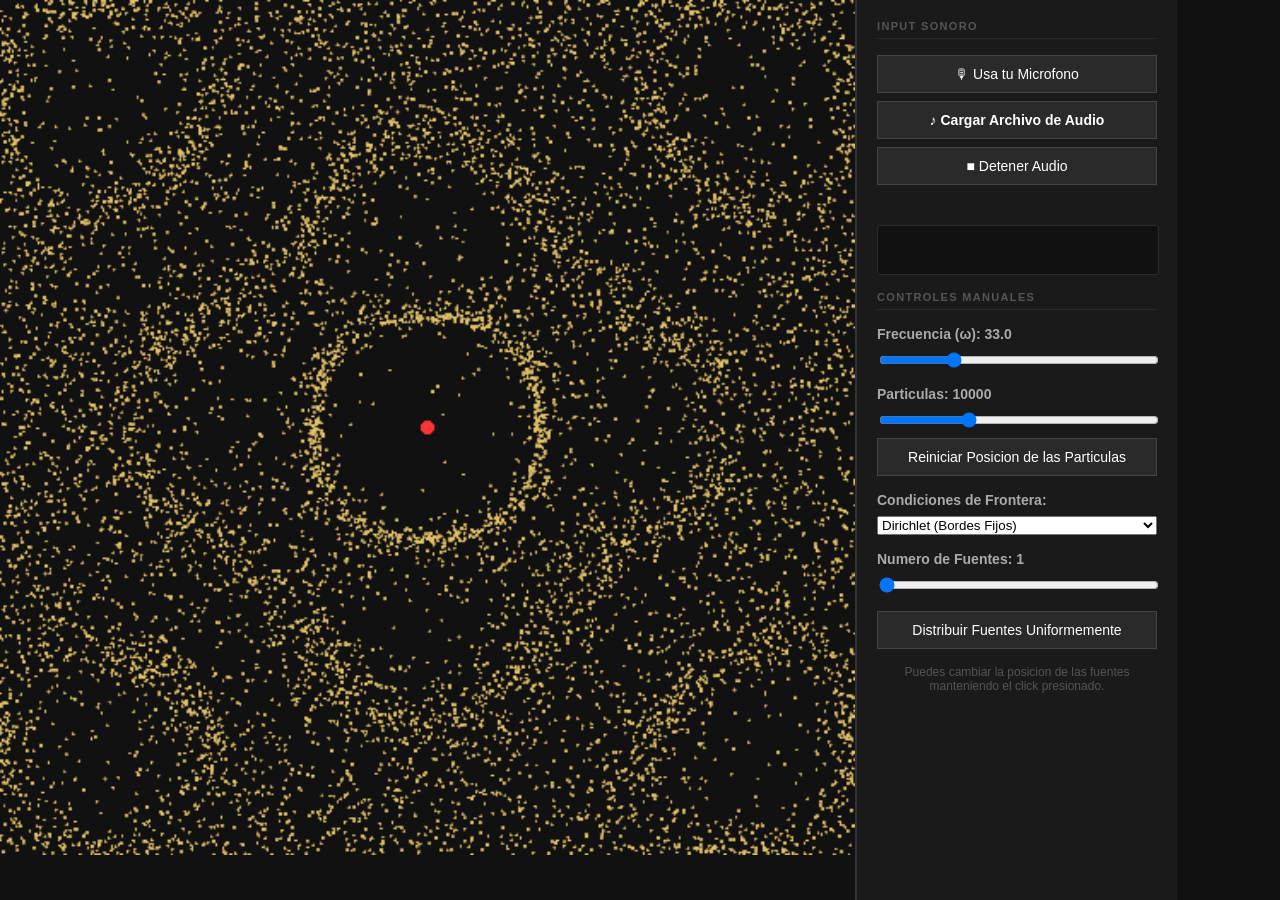
<file: simulation_chladni/index.html>
<!DOCTYPE html>
<html lang="en">
<head>
    <meta charset="UTF-8">
    <meta name="viewport" content="width=device-width, initial-scale=1.0">
    <title>Simulación Figuras de Chladni</title>
    <link rel="stylesheet" href="style.css">
</head>
<body>
    <div id="app-container">
        <canvas id="glCanvas"></canvas>

        <div id="controls">

            <!-- AUDIO SECTION -->
            <div class="section-title">Input Sonoro</div>

            <div class="control-group">
                <button id="btnMic">🎙 Usa tu Microfono</button>

                <label class="file-label" for="inputFile">♪ Cargar Archivo de Audio</label>
                <input type="file" id="inputFile" accept="audio/*">

                <button id="btnStopAudio">■ Detener Audio</button>
                <p id="audioStatus" class="audio-status"></p>
            </div>

            <!-- VU meter / frequency visualizer -->
            <canvas id="vuCanvas" width="240" height="48"></canvas>

            <!-- MANUAL CONTROLS -->
            <div class="section-title">Controles Manuales</div>

            <div class="control-group">
                <label>Frecuencia (ω): <span id="valFreq">33.0</span></label>
                <input type="range" id="sliderFreq" min="10" max="100" step="0.5" value="33" autocomplete="off">
            </div>

            <div class="control-group">
                <label>Particulas: <span id="valParticles">10000</span></label>
                <input type="range" id="sliderParticles" min="1000" max="30000" step="1000" value="10000" autocomplete="off">
                <button id="btnRstPrtclPos">Reiniciar Posicion de las Particulas</button>
            </div>

            <div class="control-group">
                <label>Condiciones de Frontera:</label>
                <select id="selectBC" autocomplete="off">
                    <option value="dirichlet">Dirichlet (Bordes Fijos)</option>
                    <option value="neumann">Neumann (Bordes Libres)</option>
                </select>
            </div>

            <div class="control-group">
                <label>Numero de Fuentes: <span id="valSources">1</span></label>
                <input type="range" id="sliderSources" min="1" max="10" step="1" value="1" autocomplete="off">
            </div>

            <button id="btnEvenSources">Distribuir Fuentes Uniformemente</button>
            <p class="hint">Puedes cambiar la posicion de las fuentes manteniendo el click presionado.</p>
        </div>
    </div>

    <script src="script.js"></script>
</body>
</html>
</file>
<file: simulation_chladni/style.css>
body {
    margin: 0;
    padding: 0;
    background-color: #111;
    color: #eee;
    font-family: sans-serif;
    overflow: hidden;
}

#app-container {
    display: flex;
    height: 100vh;
    width: 100vw;
}

#glCanvas {
    width: 70vw;
    height: 70vw;
    max-height: 95vh;
    max-width: 95vh;
    flex-shrink: 0;
    background-color: #000;
    cursor: crosshair;
}

#controls {
    width: 280px;
    min-width: 200px;
    background-color: #1a1a1a;
    padding: 20px;
    display: flex;
    flex-direction: column;
    gap: 16px;
    border-left: 2px solid #333;
    overflow-y: auto;
    flex-shrink: 1;
}

.section-title {
    font-size: 11px;
    font-weight: bold;
    letter-spacing: 0.12em;
    text-transform: uppercase;
    color: #555;
    border-bottom: 1px solid #2a2a2a;
    padding-bottom: 6px;
}

.control-group {
    display: flex;
    flex-direction: column;
    gap: 8px;
}

label {
    font-size: 14px;
    font-weight: bold;
    color: #aaa;
}

input[type="range"], select {
    width: 100%;
    cursor: pointer;
}

/* Hide default file input, show styled label instead */
input[type="file"] {
    display: none;
}

.file-label {
    display: block;
    padding: 10px;
    background-color: #2a2a2a;
    color: #fff;
    border: 1px solid #444;
    cursor: pointer;
    font-size: 14px;
    font-weight: bold;
    text-align: center;
    transition: background-color 0.2s;
}

.file-label:hover {
    background-color: #3a3a3a;
}

button {
    padding: 10px;
    background-color: #2a2a2a;
    color: #fff;
    border: 1px solid #444;
    cursor: pointer;
    font-size: 14px;
    transition: background-color 0.2s;
}

button:hover {
    background-color: #3a3a3a;
}

/* Active state for mic button */
button.active {
    background-color: #5a1a1a;
    border-color: #e05050;
    color: #ff8080;
    animation: pulse 1.5s infinite;
}

@keyframes pulse {
    0%, 100% { border-color: #e05050; }
    50%       { border-color: #ff2020; }
}

/* VU / spectrum canvas */
#vuCanvas {
    width: 100%;
    height: 48px;
    border-radius: 3px;
    background: #111;
    border: 1px solid #2a2a2a;
}

.audio-status {
    font-size: 12px;
    color: #e0a040;
    text-align: center;
    margin: 0;
    min-height: 16px;
}

.hint {
    font-size: 12px;
    color: #555;
    text-align: center;
    margin: 0;
}
</file>
